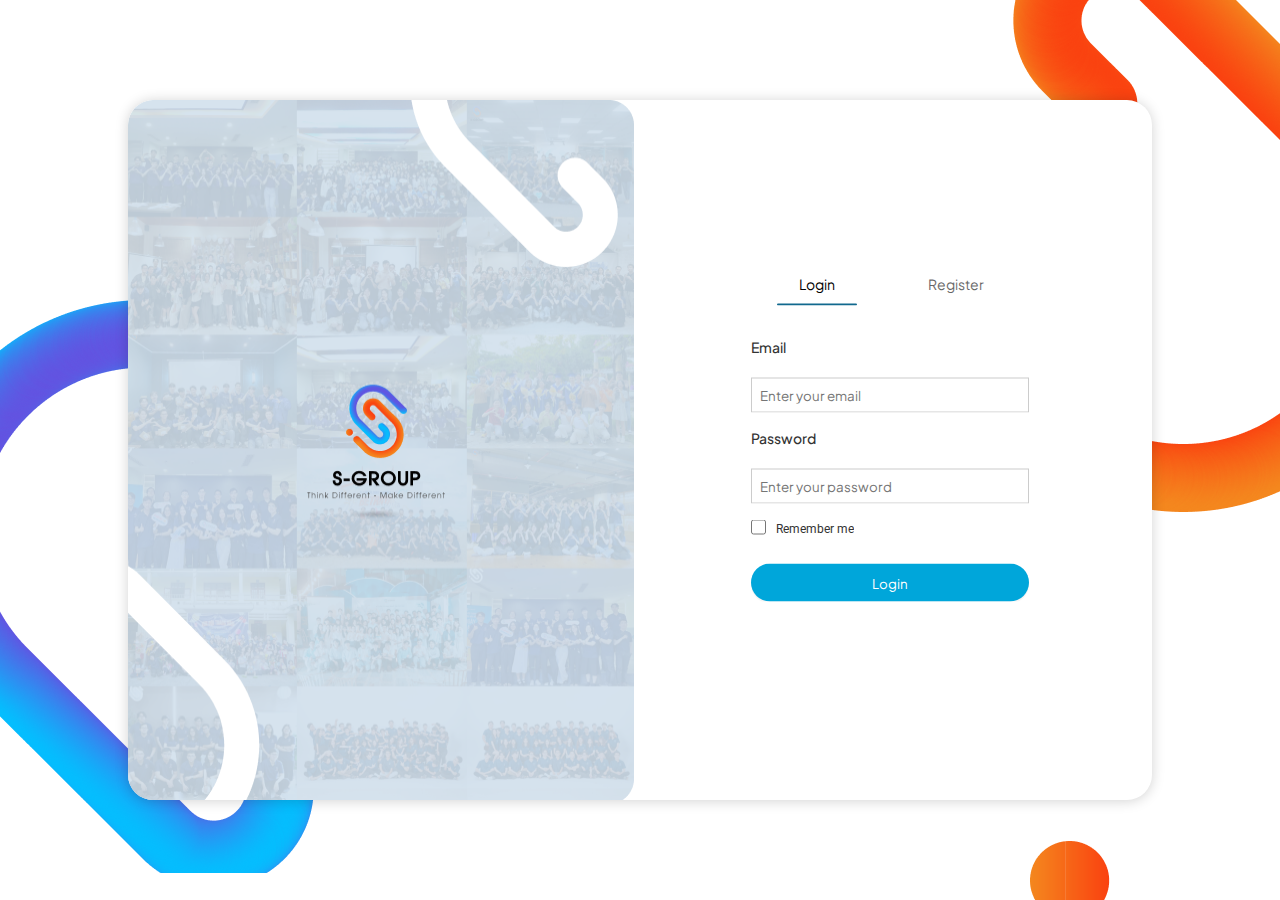
<file: index.html>
<!DOCTYPE html>
<html lang="en">

<head>
    <meta charset="UTF-8" />
    <meta name="viewport" content="width=device-width, initial-scale=1.0" />
    <title>Document</title>

    <link rel="stylesheet" href="https://cdnjs.cloudflare.com/ajax/libs/font-awesome/5.15.1/css/all.min.css"
        integrity="sha512-+4zCK9k+qNFUR5X+cKL9EIR+ZOhtIloNl9GIKS57V1MyNsYpYcUrUeQc9vNfzsWfV28IaLL3i96P9sdNyeRssA=="
        crossorigin="anonymous" />
    <link rel="preconnect" href="https://fonts.googleapis.com">
    <link rel="preconnect" href="https://fonts.gstatic.com" crossorigin>
    <link
        href="https://fonts.googleapis.com/css2?family=Inter:wght@100..900&family=Lato:wght@300&family=Montserrat:wght@200&family=Open+Sans:ital,wght@0,300..800;1,300..800&family=Plus+Jakarta+Sans:ital,wght@0,200..800;1,200..800&family=Poppins:ital,wght@0,100;0,200;0,300;0,400;0,500;0,600;0,700;0,800;0,900;1,100;1,200;1,300;1,400;1,500;1,600;1,700;1,800;1,900&family=Raleway:ital,wght@0,100..900;1,100..900&family=Roboto:ital,wght@0,100;0,300;0,400;0,500;0,700;0,900;1,100;1,300;1,400;1,500;1,700;1,900&family=Rubik+Burned&display=swap"
        rel="stylesheet">
    <link rel="preconnect" href="https://fonts.googleapis.com">
    <link rel="preconnect" href="https://fonts.gstatic.com" crossorigin>
    <link
        href="https://fonts.googleapis.com/css2?family=Inter:wght@100..900&family=Lato:wght@300&family=Montserrat:wght@200&family=Open+Sans:ital,wght@0,300..800;1,300..800&family=Plus+Jakarta+Sans:ital,wght@0,200..800;1,200..800&family=Poppins:ital,wght@0,100;0,200;0,300;0,400;0,500;0,600;0,700;0,800;0,900;1,100;1,200;1,300;1,400;1,500;1,600;1,700;1,800;1,900&family=Raleway:ital,wght@0,100..900;1,100..900&family=Roboto:ital,wght@0,100;0,300;0,400;0,500;0,700;0,900;1,100;1,300;1,400;1,500;1,700;1,900&family=Rubik+Burned&display=swap"
        rel="stylesheet">
    <link rel="stylesheet" href="./source/css/style.css" />
</head>

<body>
    <main>
        <img src="./source/img/Group.png" class="img-1" alt="" />
        <img src="./source/img/Groupxt.png" class="img-2" alt="" />
        <img src="./source/img/Group101395.png" class="img-3" alt="" />
        <div class="form-login">
            <div class="row">
                <div class="img-left l-6">
                    <img src="./source/img/Maskgroup.png" alt="">
                </div>

                <div class="form-right l-6">
                    <div class="content">
                        <div class="tabs">
                            <div class="tab-item l-6 active">Login</div>
                            <div class="tab-item l-6">Register</div>
                            <div class="line l-6"></div>
                        </div>
                        <div class="tab-content">
                            <div class="tab-pane login-form active">
                                <div class="form-group">
                                    <label class="plus" for="email">Email</label>
                                    <input type="email" id="email" name="email" placeholder="Enter your email" />
                                </div>
                                <div class="form-group">
                                    <label class="plus" for="password">Password</label>
                                    <input type="password" id="password" name="password"
                                        placeholder="Enter your password" />
                                </div>
                                <div class="form-group">
                                    <input type="checkbox" id="remember" name="remember" />
                                    <label class="check" for="remember">Remember me</label>
                                </div>
                                <div class="form-group">
                                    <button id="ButtonLogin">Login</button>
                                </div>
                            </div>
                            <div class="tab-pane register-form">
                                <div class="form-group">
                                    <label for="EmailRegister">EmailRegister</label>
                                    <input type="email" id="EmailRegister" name="EmailRegister"
                                        placeholder="Enter your email" />
                                </div>
                                <div class="form-group">
                                    <label for="PasswordRegister">Password</label>
                                    <input type="password" id="PasswordRegister" name="PasswordRegister"
                                        placeholder="Enter your password" />
                                </div>
                                <div class="form-group">
                                    <label for="PasswordConfirm">Password</label>
                                    <input type="password" id="PasswordConfirm" name="PasswordConfirm"
                                        placeholder="Enter your password" />
                                </div>
                                <div class="form-group">
                                    <button id="ButtonRegister">
                                        Register
                                    </button>
                                </div>
                            </div>
                        </div>
                    </div>
                </div>
            </div>
        </div>
        <script type="module" src="./source/js/login.js">

        </script>
    </main>
</body>

</html>
</file>
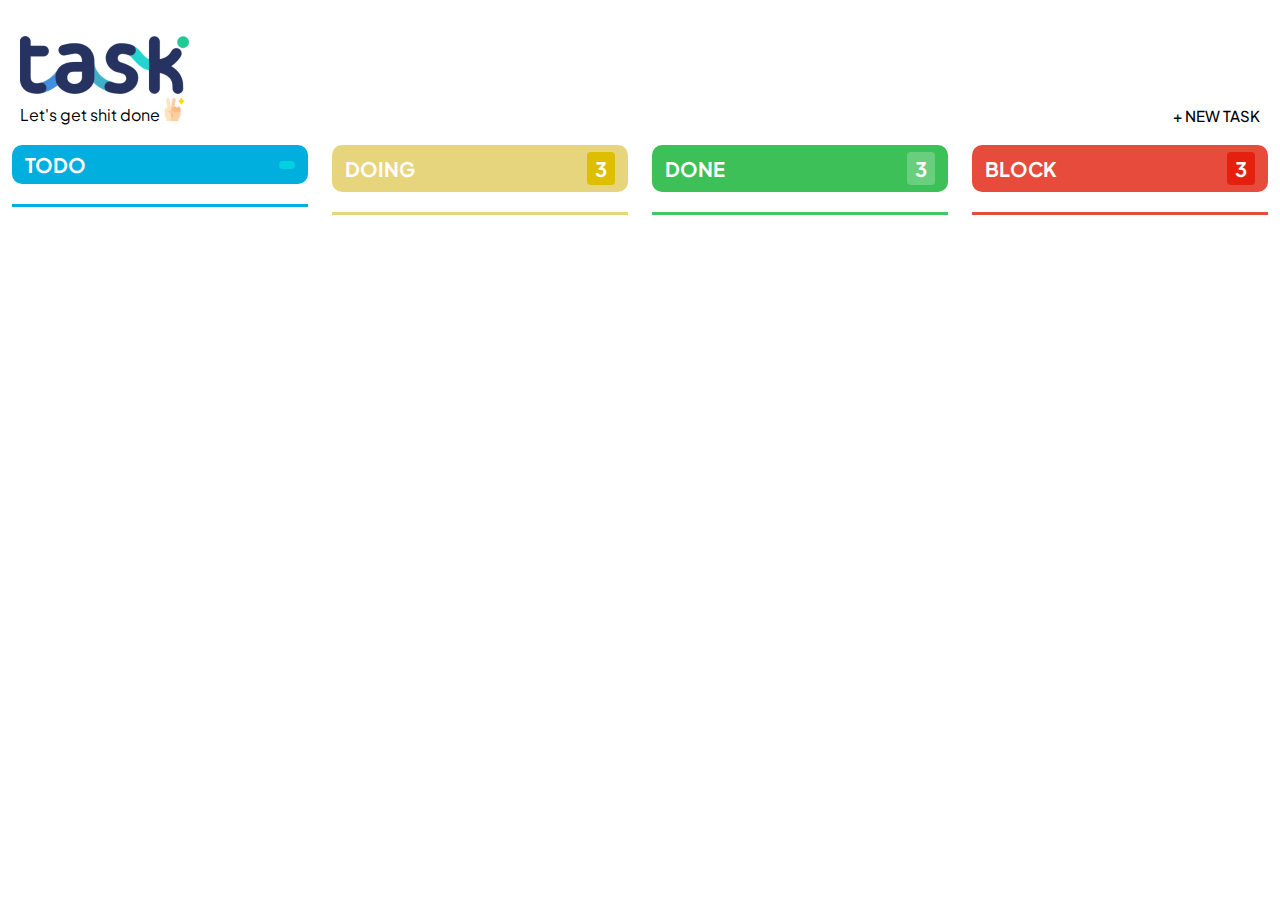
<file: indexx.html>
<!DOCTYPE html>
<html lang="en">

<head>
    <meta charset="UTF-8" />
    <meta name="viewport" content="width=device-width, initial-scale=1.0" />
    <title>Document</title>
    <link rel="stylesheet" href="source/css/stylees.css" />
    <link rel="preconnect" href="https://fonts.googleapis.com" />
    <link rel="preconnect" href="https://fonts.gstatic.com" crossorigin />
    <link
        href="https://fonts.googleapis.com/css2?family=Inter:wght@100..900&family=Lato:wght@300&family=Montserrat:wght@200&family=Open+Sans:ital,wght@0,300..800;1,300..800&family=Plus+Jakarta+Sans:ital,wght@0,200..800;1,200..800&family=Poppins:ital,wght@0,100;0,200;0,300;0,400;0,500;0,600;0,700;0,800;0,900;1,100;1,200;1,300;1,400;1,500;1,600;1,700;1,800;1,900&family=Raleway:ital,wght@0,100..900;1,100..900&family=Roboto:ital,wght@0,100;0,300;0,400;0,500;0,700;0,900;1,100;1,300;1,400;1,500;1,700;1,900&family=Rubik+Burned&display=swap"
        rel="stylesheet" />
</head>

<body>
    <div class="header">
        <div>
            <img src="./source/img/source.png" alt="task" />
            <div class="done">
                Let's get shit done <img src="./source/img/hand.png" alt="hand" />
            </div>
        </div>

        <div class="plus-task">
            <button id="ButtonNewTask">+ NEW TASK</button>
        </div>
    </div>
    <div class="body">
        <div class="row">
            <div id="todo" class="l-3">
                <div class="title-todo title-col">
                    <span>TODO</span>
                    <span id="todo-number" class="number"></span>
                </div>
                <div class="line"></div>
                <div class="todo-list"></div>
            </div>
            <div id="doing" class="l-3">
                <div class="title-doing title-col">
                    <span>DOING</span>
                    <span id="doing-number" class="number">3</span>
                </div>
                <div class="line"></div>
                <div class="doing-list"></div>
            </div>
            <div id="done" class="l-3">
                <div class="title-done title-col">
                    <span>DONE</span>
                    <span id="done-number" class="number">3</span>
                </div>
                <div class="line"></div>
                <div class="done-list"></div>
            </div>
            <div id="block" class="l-3">
                <div class="title-block title-col">
                    <span>BLOCK</span>
                    <span id="block-number" class="number">3</span>
                </div>
                <div class="line"></div>
                <div class="block-list"></div>
            </div>
        </div>
    </div>
    </div>
    <div class="modal-background-appear modal-background">
        <div class="add-form-appear ">
            <h2>ADD FORM</h2>
            <input class="add-category fixed " type="text" placeholder="Enter your category">
            <input class="add-title fixed " type="text" placeholder="Enter your title">
            <input class="add-description fixed" type="text" placeholder="Enter your description">
            <!-- <div class="active-status">
                <input type="radio" id="html" name="fav_language" value="To do">
                  <label class="check" for="html">TO DO</label><br>
                  <input type="radio" id="css" name="fav_language" value="Doing">
                  <label class="check" for="css">DOING</label><br>
                  <input type="radio" id="javascript" name="fav_language" value="Done">
                  <label class="check" for="javascript">DONE</label>
            </div> -->
            <button class="button-add"> SUBMIT</button>
        </div>
        <div class="back-ground"></div>
    </div>
    <div class="edit-task-background ">
        <div class="edit-task-form ">
            <div class="edit-form-appear  ">
                <h2> EDIT TASK FORM</h2>
                <input class="add-category fixed " type="text" placeholder="Enter your new category" value="">
                <input class="add-title fixed " type="text" placeholder="Enter your new title" value="">
                <input class="add-description fixed" type="text" placeholder="Enter your new description" value="">
                <div class="active-status">
                    <input type="radio" id="html" name="fav_language" value="todo">
                      <label class="check" for="html">TO DO</label><br>
                      <input type="radio" id="css" name="fav_language" value="doing">
                      <label class="check" for="css">DOING</label><br>
                      <input type="radio" id="javascript" name="fav_language" value="done">
                      <label class="check" for="javascript">DONE</label>
                </div>
                <button class="button-add"> SUBMIT</button>
            </div>
            <div class="back-ground bgredit"></div>
        </div>
    </div>

    <script type="module" src="./source/js/main.js"></script>
    <script type="module" src="./source/js/DON.js"></script>
</body>

</html>
</file>
<file: source/css/style.css>
* {
  padding: 0;
  margin: 0;
  box-sizing: border-box;
  font-family: "Plus Jakarta Sans", sans-serif;
  overflow: hidden;
}
main {
  width: 100%;
  height: 100vh;
  position: relative;
}
.img-1 {
  position: absolute;
  top: 841px;
  left: 1030px;
}
.row {
  display: flex;
}
.img-2 {
  position: absolute;
  top: 300px;
  left: 0;
}
.img-3 {
  position: absolute;
  top: 0;
  right: 0;
}
label {
  display: block;
  margin-bottom: 10px;
}
.form-login {
  position: absolute;
  top: 50%;
  left: 50%;
  transform: translate(-50%, -50%);
  width: 1024px;
  height: 700px;
  background: #ffffff;
  box-shadow: 0px 1px 13px rgba(0, 0, 0, 0.18);
  border-radius: 25px;
}
.form-right {
  position: relative;
  width: 50%;
}
.form-login img {
  width: 100%;
  height: 100%;
}
.content {
  width: 278px;
  position: absolute;
  top: 50%;
  left: 50%;
  transform: translate(-50%, -50%);
}
button {
  cursor: pointer;
  display: flex;
  flex-direction: row;
  justify-content: center;
  align-items: center;
  padding: 8px 15px;
  gap: 8px;
  width: 278px;
  height: 38px;
  border: none;
  background: #00a6da;
  box-shadow: 0px 2px 0px rgba(0, 0, 0, 0.043);
  border-radius: 41px;
  color: #fff;
  flex: none;
}
input {
  border: 1px solid #ccc;
  padding: 8px;
  width: 100%;
}
input[type="checkbox"] {
  margin-top: 2px;
  width: 15px;
  height: 15px;

  border: 1px solid #ccc;
}

.form-group {
  margin-bottom: 14px;
  display: flex;
  flex-wrap: wrap;
  gap: 10px;
}
.login-form:last-child .form-group input {
  width: 10px;
}
.line-loading {
  width: 100%;
  height: 5px;
  position: relative;
  margin: 0 auto;
}
.tabs {
  display: flex;
  position: relative;
  justify-content: space-around;
}
.tabs .line {
  position: absolute;
  left: 0;
  bottom: 0;
  width: 0;
  height: 2px;
  border-radius: 15px;
  background-color: #11698e;
  transition: all 0.2s ease;
}
.check {
  font-family: "Roboto", sans-serif;
  font-size: 12px;
  font-weight: 400;
  line-height: 22px;
  text-align: left;
}
.plus {
  font-family: "Plus Jakarta Sans", sans-serif;
  font-size: 14px;
  font-weight: 500;
  line-height: 22px;
  text-align: left;
}
.tab-item {
  min-width: 80px;
  padding: 16px 20px 11px 20px;
  font-size: 14px;
  text-align: center;
  color: black;
  background-color: #fff;
  border-top-left-radius: 5px;
  border-top-right-radius: 5px;
  border-bottom: 2px solid transparent;
  opacity: 0.6;
  cursor: pointer;
  transition: all 0.5s ease;
}
.tab-item.active {
  opacity: 1;
}
.tab-content {
  padding: 30px 0;
}
.tab-pane {
  color: #333;
  display: none;
}
.tab-pane.active {
  display: block;
}
.tab-pane h2 {
  font-size: 24px;
  margin-bottom: 8px;
}
.tab-item:hover {
  opacity: 1;
  background-color: rgba(194, 53, 100, 0.05);
}
</file>
<file: source/css/stylees.css>
* {
  margin: 0;
  padding: 0;
  box-sizing: border-box;
}
body {
  overflow: hidden;
  padding: 1rem 0rem 5rem;
  position: relative;
  font-family: "Plus Jakarta Sans", sans-serif;
}

@media (min-width: 700px) and (max-width: 1023px) {
  .l-3 {
    min-width: 50%;
  }
}
@media (max-width: 700px) {
  .l-3 {
    min-width: 100%;
    margin: 0px 0px 4rem;
  }
}
.header {
  padding: 20px;
  display: flex;
  flex-direction: row;
  justify-content: space-between;
}
.body {
  margin-bottom: 40px;
}

.l-3 {
  padding: 0 12px;
  width: 30%;
}
.header .row {
  justify-content: space-between;
}
.plus-task {
  display: flex;
  flex-wrap: wrap;
  align-content: flex-end;
  cursor: pointer;
}
#ButtonNewTask {
  cursor: pointer;
  text-decoration: none;
  background-color: white;
  border: white;
  font-family: "Plus Jakarta Sans", sans-serif;
  font-size: 15px;
  font-weight: 500;
}
.line {
  height: 3px;
  width: 100%;
  margin: 20px 0;
}
.row {
  display: flex;
  flex-direction: row;
  width: 100%;
  justify-content: space-around;
}
.title-col {
  display: flex;
  align-items: center;
  font-size: 20px;
  font-weight: bold;
  padding: 7px 13px;
  justify-content: space-between;
  color: #fff;
  border-radius: 10px;
}
.number {
  display: inline-block;
  padding: 4px 8px;
  border-radius: 4px;
  font-size: 20px;
}
.todo-list,
.doing-list,
.done-list {
  max-height:1000px;
  overflow-y: scroll;
}
#todo .title-todo {
  background-color: #00afdd;
}
#todo .title-todo #todo-number {
  background-color: #00d0df;
}
#todo .line {
  background-color: #00afdd;
}
#doing .title-doing {
  background-color: #e6d57d;
}
#doing .title-doing #doing-number {
  background-color: #ddbf00;
}
#doing .line {
  background-color: #e6d57d;
}
#done .title-done {
  background-color: #3cc057;
}
#done .title-done #done-number {
  background-color: #69ce7e;
}
#done .line {
  background-color: #45c761;
}
#block .title-block {
  background-color: #e74b3c;
}
#block .title-block #block-number {
  background-color: #e4200e;
}
#block .line {
  background-color: #e74b3c;
}
.background {
  box-shadow: 5px 10px 5px gainsboro;
  border-radius: 10%;
}
.content {
  padding: 20px;
}
.header-content {
  display: flex;
  flex-direction: row;
  justify-content: space-between;
}
.lettre p {
  color: #4d8eff;
  text-decoration: underline;
}
.petit-line {
  height: 1px;
  width: 27%;
  background-color: #4d8eff;
  font-family: "Plus Jakarta Sans", sans-serif;
  font-size: 12px;
  font-weight: 700;
  line-height: 15.12px;
}
.lettre h2 {
  margin-top: 0.5rem;
  font-family: "Plus Jakarta Sans", sans-serif;
  font-optical-sizing: auto;
  font-weight: 700;
  font-style: normal;
  color: #393939;
  font-size: 16px;
  line-height: 20.16px;
}
.icon {
  display: flex;
  flex-direction: row;
  gap: 6px;
}
.line-grey {
  height: 1px;
  background-color: #dbdbdb;
  margin: 15px 0px;
  width: 75%;
}
.main-content {
  font-family: "Plus Jakarta Sans", sans-serif;
  font-optical-sizing: auto;
  color: #5a5c63;
  font-weight: 400px;
  font-size: 10px;
  line-height: 12.6px;
}
.clock {
  display: flex;
  flex-direction: row;
  padding-top: 10px;
  padding-bottom: 30px;
}
.clock img {
  padding-right: 5px;
}

.add-form-appear,
.edit-form-appear {
  display: flex;
  position: absolute;
  flex-direction: column;
  justify-content: center;
  align-items: center;
  gap: 20px;
  position: absolute;
  top: 50%;
  left: 50%;
  transform: translate(-50%, -50%);
  padding: 3rem;
  background-color: white;
  border-radius: 5%;
  z-index: 100;
}
.add-category,
.add-title,
.add-description {
  padding: 10px 50px;
  border: #5a5c63;
}
.button-add {
  cursor: pointer;
  padding: 10px 110px;
  border: #5a5c63;
  border-radius: 5px;
}
.modal-background,
.edit-task-form {
  display: none;
  width: 200vh;
  height: 100vh;
  position: fixed;
  top: 0;
  left: 0;
  right: 0;
}
.back-ground,
.bgredit {
  width: 100%;
  height: 100%;
  opacity: 0.4;
  background-color: #5a5c63;
}
.bin:hover {
  background-color: #e4200e;
  cursor: pointer;
}
.pencil:hover {
  background-color: #69ce7e;
  cursor: pointer;
}
.check {
  font-family: "Roboto", sans-serif;
  font-size: 15px;
  font-weight: 400;
  line-height: 22px;
  text-align: left;
}
.active-status {
  display: flex;
  flex-direction: row;
  gap: 10px;
  align-items: flex-end;
}
.fixed {
  border: 1px solid black;
}
.list-container {
	background-color: rgb(204, 197, 197);
	min-height: 500px;
}
</file>
